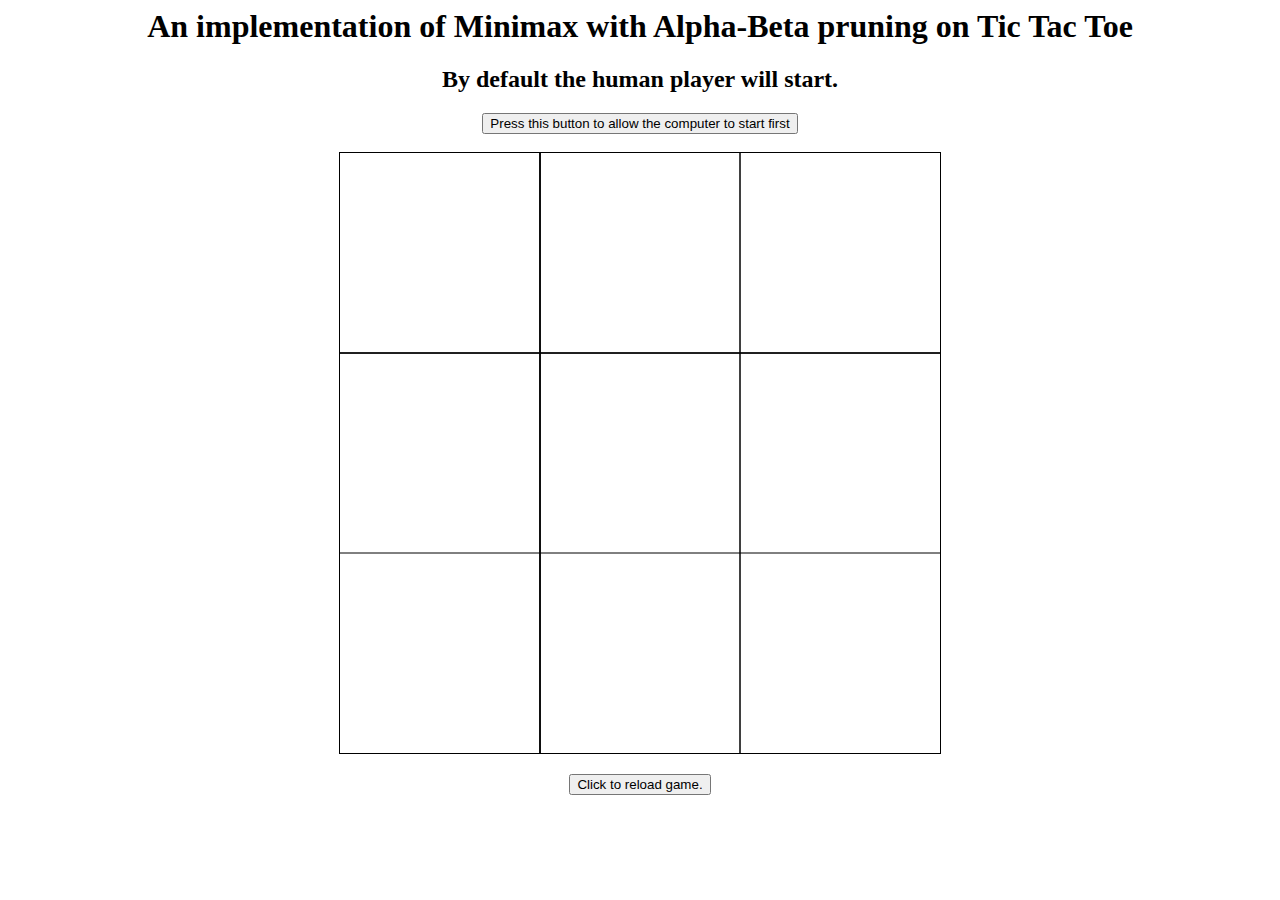
<file: index.html>
<html>
	<head>
		<link rel="stylesheet" href="stylesheet.css">
		<title>An implementation of Minimax with Alpha-Beta pruning on Tic Tac Toe</title>
	</head>
	<body>
		<h1 class="header">An implementation of Minimax with Alpha-Beta pruning on Tic Tac Toe</h1>
		<h2 class="header">By default the human player will start.</h2>
		<button type="button" onclick="changeStartingPlayer()">Press this button to allow the computer to start first</button>
		<br>
		<div id="canvasContainer">
			<canvas id="board" width="600" height="600"></canvas>
		</div>
		<h2 class="header" id="victoryText"></h2>
		<button type="button" onclick="location.reload()">Click to reload game.</button>
		<br>
		<script src="gameAgainstAI.js" id="reloadButton"></script>
	</body>
</html>
</file>
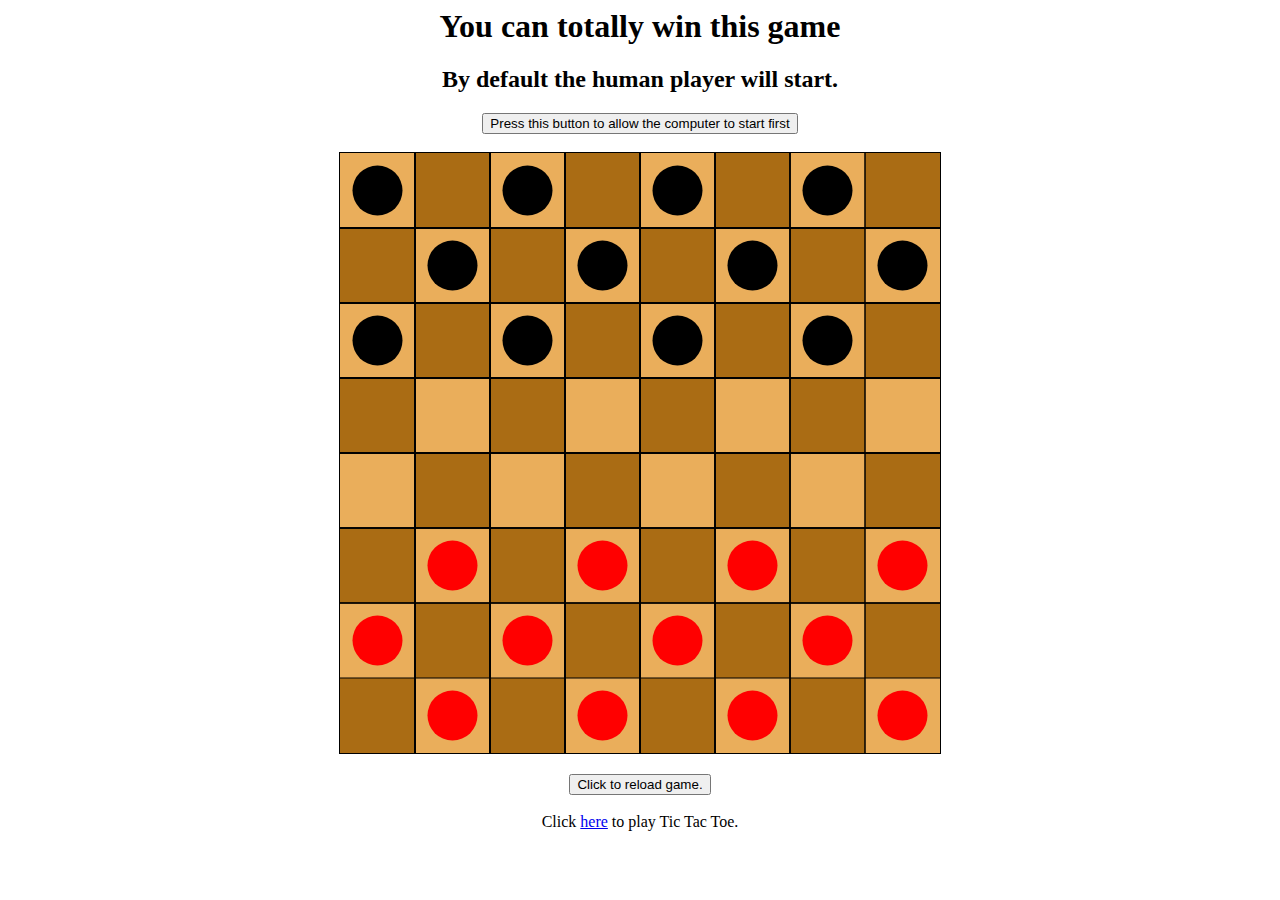
<file: checkers.html>
<html>
	<head>
		<link rel="stylesheet" href="stylesheet.css">
		<title>Unwinnable game</title>
	</head>
	<body>
		<h1 class="header">You can totally win this game</h1>
		<h2 class="header">By default the human player will start.</h2>
		<button type="button" onclick="changeStartingPlayer()">Press this button to allow the computer to start first</button>
		<br>
		<div id="canvasContainer">
			<canvas id="board" width="600" height="600"></canvas>
		</div>
		<h2 class="header" id="victoryText"></h2>
		<button type="button" onclick="location.reload()">Click to reload game.</button>
		<br>
		<div>
			Click <a href="index.html">here</a> to play Tic Tac Toe.
		</div>
		<script src="checkers.js" id="reloadButton"></script>
	</body>
</html>
</file>
<file: stylesheet.css>
.header {
	text-align: center;
}

div {
   width: 100%;
   text-align:center;
}

#board {	
   border:1px solid #000000;
}



button {
    display: block; margin: 0 auto;
}

canvas {
   display: inline;
}
</file>
